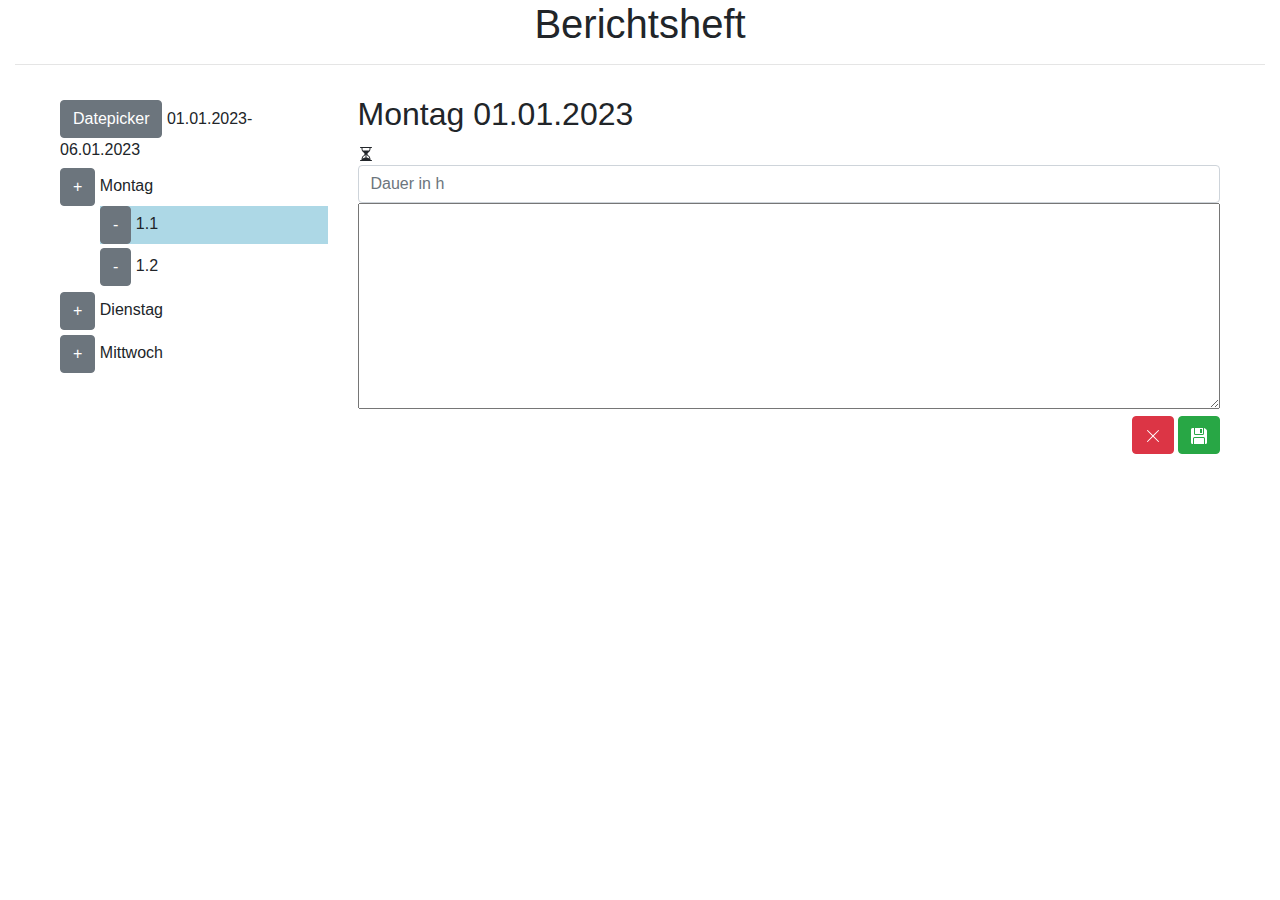
<file: UserStory4Andre/index.html>
<!DOCTYPE html>
<html>
  <head>
    <meta charset="utf-8" />
    <link
      rel="stylesheet"
      href="https://stackpath.bootstrapcdn.com/bootstrap/4.1.3/css/bootstrap.min.css"
    />
    <link
      rel="stylesheet"
      href="https://stackpath.bootstrapcdn.com/bootstrap/4.3.1/css/bootstrap.min.css"
      integrity="sha384-ggOyR0iXCbMQv3Xipma34MD+dH/1fQ784/j6cY/iJTQUOhcWr7x9JvoRxT2MZw1T"
      crossorigin="anonymous"
    />
    <!-- Option 1: Include in HTML -->
    <!-- <link rel="stylesheet" href="https://cdn.jsdelivr.net/npm/bootstrap-icons@1.3.0/font/bootstrap-icons.css"> -->
    <link rel="stylesheet" href="main.css" />

    <title>André</title>
  </head>

  <body>
    <script src="https://code.jquery.com/jquery-3.3.1.slim.min.js"></script>
    <script src="https://cdnjs.cloudflare.com/ajax/libs/popper.js/1.14.3/umd/popper.min.js"></script>
    <script src="https://stackpath.bootstrapcdn.com/bootstrap/4.1.3/js/bootstrap.min.js"></script>
  </body>
  <div class="container-fluid">
    <h1>Berichtsheft</h1>
    <hr />
    <div class="row">
      <div class="col-md-3 col-xs-12">
        <div class="sidebar">
          <span class="datepicker">
            <button type="button" class="btn btn-secondary">Datepicker</button>
            <span class="date">01.01.2023- 06.01.2023</span></span
          >
          <ul class="ebeneOne">
            <li>
              <button class="btn btn-secondary">+</button> <span>Montag</span>
              <ul class="ebeneTwo">
                <li class="hier2" id="selected">
                  <button class="btn btn-secondary">-</button> <span>1.1</span>
                </li>
                <li class="hier2">
                  <button class="btn btn-secondary">-</button> <span>1.2</span>
                </li>
              </ul>
            </li>
            <li>
              <button class="btn btn-secondary">+</button> <span>Dienstag</span>
            </li>
            <li>
              <button class="btn btn-secondary">+</button> <span>Mittwoch</span>
            </li>
          </ul>
        </div>
      </div>
      <div class="col-md-9 col-xs-12">
        <div>
          <h2>Montag 01.01.2023</h2>
          <span>
            <svg
              xmlns="http://www.w3.org/2000/svg"
              width="16"
              height="16"
              fill="currentColor"
              class="bi bi-hourglass-split"
              viewBox="0 0 16 16"
            >
              <path
                d="M2.5 15a.5.5 0 1 1 0-1h1v-1a4.5 4.5 0 0 1 2.557-4.06c.29-.139.443-.377.443-.59v-.7c0-.213-.154-.451-.443-.59A4.5 4.5 0 0 1 3.5 3V2h-1a.5.5 0 0 1 0-1h11a.5.5 0 0 1 0 1h-1v1a4.5 4.5 0 0 1-2.557 4.06c-.29.139-.443.377-.443.59v.7c0 .213.154.451.443.59A4.5 4.5 0 0 1 12.5 13v1h1a.5.5 0 0 1 0 1h-11zm2-13v1c0 .537.12 1.045.337 1.5h6.326c.216-.455.337-.963.337-1.5V2h-7zm3 6.35c0 .701-.478 1.236-1.011 1.492A3.5 3.5 0 0 0 4.5 13s.866-1.299 3-1.48V8.35zm1 0v3.17c2.134.181 3 1.48 3 1.48a3.5 3.5 0 0 0-1.989-3.158C8.978 9.586 8.5 9.052 8.5 8.351z"
              />
            </svg>
            <input
              class="form-control"
              type="number"
              placeholder="Dauer in h"
            />
          </span>
        </div>
        <textarea placeholder="Trage eine Tätigkeit ein"> </textarea>
        <div id="save">
          <button class="btn btn-danger">
            <svg
              xmlns="http://www.w3.org/2000/svg"
              width="16"
              height="16"
              fill="currentColor"
              class="bi bi-x-lg"
              viewBox="0 0 16 16"
            >
              <path
                d="M2.146 2.854a.5.5 0 1 1 .708-.708L8 7.293l5.146-5.147a.5.5 0 0 1 .708.708L8.707 8l5.147 5.146a.5.5 0 0 1-.708.708L8 8.707l-5.146 5.147a.5.5 0 0 1-.708-.708L7.293 8 2.146 2.854Z"
              />
            </svg>
          </button>
          <button class="btn btn-success">
            <svg
              xmlns="http://www.w3.org/2000/svg"
              width="16"
              height="16"
              fill="currentColor"
              class="bi bi-floppy-fill"
              viewBox="0 0 16 16"
            >
              <path
                d="M0 1.5A1.5 1.5 0 0 1 1.5 0H3v5.5A1.5 1.5 0 0 0 4.5 7h7A1.5 1.5 0 0 0 13 5.5V0h.086a1.5 1.5 0 0 1 1.06.44l1.415 1.414A1.5 1.5 0 0 1 16 2.914V14.5a1.5 1.5 0 0 1-1.5 1.5H14v-5.5A1.5 1.5 0 0 0 12.5 9h-9A1.5 1.5 0 0 0 2 10.5V16h-.5A1.5 1.5 0 0 1 0 14.5v-13Z"
              />
              <path
                d="M3 16h10v-5.5a.5.5 0 0 0-.5-.5h-9a.5.5 0 0 0-.5.5V16Zm9-16H4v5.5a.5.5 0 0 0 .5.5h7a.5.5 0 0 0 .5-.5V0ZM9 1h2v4H9V1Z"
              />
            </svg>
          </button>
        </div>
      </div>
    </div>
  </div>
</html>
</file>
<file: UserStory4Andre/main.css>
/* .hier2{
    margin-left: 40px;
} */
.row{
    margin-top:5%;
}
ul  {
    list-style: none;
}
.ebeneOne{
    margin-top: 2%;
    padding-left: 0;
}



.sidebar{
    margin-top:2%;
}

li{
    margin-bottom:2%;
}

textarea{
    width:100%;
    height:70%;
}

#save{
    text-align: right;
    color: black;
}

h1{
    text-align: center;
}

.row{
    margin: 30px;
}
#selected{
   
    background-color: lightblue;
}
</file>
